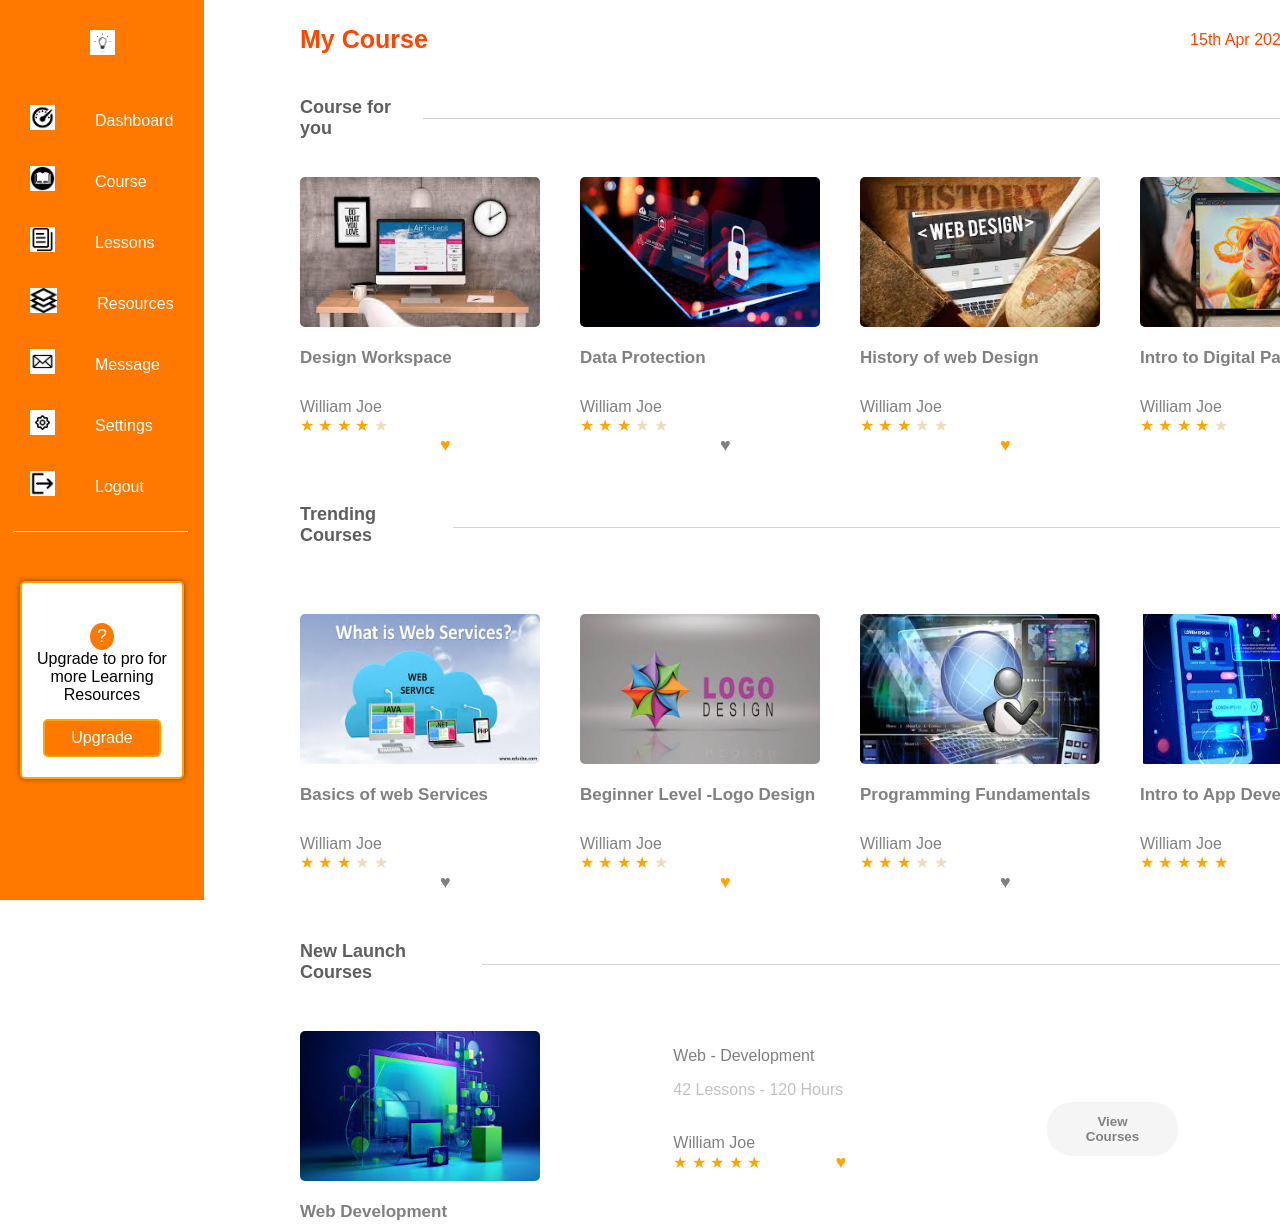
<file: index.html>
<!DOCTYPE html>
<html lang="en">
<head>
  <meta charset="UTF-8">
  <meta name="viewport" content="width=device-width, initial-scale=1.0">
  <link rel="stylesheet" href="general.css">
  <link rel="stylesheet" href="sidebar.css">
  <link rel="stylesheet" href="header.css">
  <link rel="stylesheet" href="coursevideo.css">
  <link rel="stylesheet" href="sidebarright.css">
  <title>My Dashboard- My Course</title>
</head>
<body class="body">

  <section class="sidebar">
    <nav class="nav">
      <p  class="sidebar-top-image"><img class="sidebar-image" src="images/bulb icon.png"></p>
      <div class="sidebar-link-container">
      <div class="sidebar-link"><img class="sidebar-image" src="images/dashboard icon.png"><ul>Dashboard</ul></div>
      <div class="sidebar-link"><img class="sidebar-image" src="images/course icon.png"><ul>Course</ul></div>
      <div class="sidebar-link"><img class="sidebar-image" src="images/lessson icon.png"><ul>Lessons</ul></div>
      <div class="sidebar-link"><img class="sidebar-image" src="images/resources icon.png"><ul>Resources</ul></div>
      <div class="sidebar-link"><img class="sidebar-image" src="images/message icon.png"><ul>Message</ul></div>
      <div class="sidebar-link"><img class="sidebar-image" src="images/settings icon.png"><ul>Settings</ul></div>
      <div class="sidebar-link"><img class="sidebar-image" src="images/log out icon.png"><ul>Logout</ul></div>
      <div class="sidebar-line"><hr class="line-2"></div>

      <div class="upgrade">
        <button type="button" class="upgrade-button-1">?</button>
        <div>Upgrade to pro for more Learning Resources</div>
        <button type="button" class="upgrade-button-2">Upgrade</button>
      </div>
    </div>
    </nav>

  </section>

  
<main class="main">
  <header class="head">
    <div class="course-date">
      <p class="my-course">My Course</p>
      <p class="my-date">15th Apr 2024, Monday &#128336;</p>
    </div>
    <div class="course-port">
      <p class="cour">Course for you</p>
      <hr class="line">
      <p class="view">View All</p>
    </div>
  </header>
<section class="video-preview-container-1">
  <div class="section-main">
    <div class="course-preview">
      <div class="course-image-name">
      <img class="course-image" src="images/design workspace.jpeg">
      <p class="course-name">Design Workspace</p>
       </div>

      <div class="teacher-name-rating">
      <p class="teacher-name">William Joe</p>
        <span class="rating">&#9733;</span>
        <span class="rating">&#9733;</span>
        <span class="rating">&#9733;</span>
        <span class="rating">&#9733;</span>
        <span style="color: rgb(238, 220, 187);" class="rating">&#9733;</span> 
        <span style="color: orange;" class="love-icon">&#x2665;</span>     
      </div>
    </div>
  </div>

  <div class="section-main">
    <div class="course-preview">
      <div class="course-image-name">
      <img class="course-image" src="images/data protection.jpeg">
      <p class="course-name">Data Protection</p>
       </div>

      <div class="teacher-name-rating">
      <p class="teacher-name">William Joe</p>
        <span class="rating">&#9733;</span>
        <span class="rating">&#9733;</span>
        <span class="rating">&#9733;</span>
        <span style="color: rgb(238, 220, 187);" class="rating">&#9733;</span>
        <span style="color: rgb(238, 220, 187);" class="rating">&#9733;</span> 
        <span style="color: gray;" class="love-icon">&#x2665;</span>     
      </div>
    </div>
  </div>

  <div class="section-main">
    <div class="course-preview">
      <div class="course-image-name">
      <img class="course-image" src="images/history of web design.jpeg">
      <p class="course-name">History of web Design</p>
       </div>

      <div class="teacher-name-rating">
      <p class="teacher-name">William Joe</p>
        <span class="rating">&#9733;</span>
        <span class="rating">&#9733;</span>
        <span class="rating">&#9733;</span>
        <span style="color: rgb(238, 220, 187);" class="rating">&#9733;</span>
        <span style="color: rgb(238, 220, 187);" class="rating">&#9733;</span> 
        <span style="color: orange;" class="love-icon">&#x2665;</span>     
      </div>
    </div>
  </div>

  <div class="section-main">
    <div class="course-preview">
      <div class="course-image-name">
      <img class="course-image" src="images/intro to digital painting.jpeg">
      <p class="course-name">Intro to Digital Painting</p>
       </div>

      <div class="teacher-name-rating">
      <p class="teacher-name">William Joe</p>
        <span class="rating">&#9733;</span>
        <span class="rating">&#9733;</span>
        <span class="rating">&#9733;</span>
        <span class="rating">&#9733;</span>
        <span style="color: rgb(238, 220, 187);" class="rating">&#9733;</span> 
        <span class="love-icon">&#x2665;</span>     
      </div>
    </div>
  </div>
</section>
<div class="relative">
<div class="course-port-2">
  <p class="cour-2">Trending Courses</p>
  <hr class="line-3">
  <p class="view-2" >View All</p>
</div>
</div>

<section class="video-preview-container-2">
  <div class="section-main">
    <div class="course-preview">
      <div class="course-image-name">
      <img class="course-image" src="images/web services.jpeg">
      <p class="course-name">Basics of web Services</p>
       </div>

      <div class="teacher-name-rating">
      <p class="teacher-name">William Joe</p>
        <span class="rating">&#9733;</span>
        <span class="rating">&#9733;</span>
        <span class="rating">&#9733;</span>
        <span style="color: rgb(238, 220, 187);" class="rating">&#9733;</span>
        <span style="color: rgb(238, 220, 187);" class="rating">&#9733;</span> 
        <span class="love-icon">&#x2665;</span>     
      </div>
    </div>
  </div>

  <div class="section-main">
    <div class="course-preview">
      <div class="course-image-name">
      <img class="course-image" src="images/logo design.jpeg">
      <p class="course-name">Beginner Level -Logo Design</p>
       </div>

      <div class="teacher-name-rating">
      <p class="teacher-name">William Joe</p>
        <span class="rating">&#9733;</span>
        <span class="rating">&#9733;</span>
        <span class="rating">&#9733;</span>
        <span class="rating">&#9733;</span>
        <span style="color: rgb(238, 220, 187);" class="rating">&#9733;</span> 
        <span style="color: orange;" class="love-icon">&#x2665;</span>     
      </div>
    </div>
  </div>

  <div class="section-main">
    <div class="course-preview">
      <div class="course-image-name">
      <img class="course-image" src="images/programming fundamentals.jpeg">
      <p class="course-name">Programming Fundamentals</p>
       </div>

      <div class="teacher-name-rating">
      <p class="teacher-name">William Joe</p>
        <span class="rating">&#9733;</span>
        <span class="rating">&#9733;</span>
        <span class="rating">&#9733;</span>
        <span style="color: rgb(238, 220, 187);" class="rating">&#9733;</span>
        <span style="color: rgb(238, 220, 187);" class="rating">&#9733;</span> 
        <span class="love-icon">&#x2665;</span>     
      </div>
    </div>
  </div>

  <div class="section-main">
    <div class="course-preview">
      <div class="course-image-name">
      <img class="course-image" src="images/app development.jpeg">
      <p class="course-name">Intro to App Development</p>
       </div>

      <div class="teacher-name-rating">
      <p class="teacher-name">William Joe</p>
        <span class="rating">&#9733;</span>
        <span class="rating">&#9733;</span>
        <span class="rating">&#9733;</span>
        <span class="rating">&#9733;</span>
        <span class="rating">&#9733;</span> 
        <span class="love-icon">&#x2665;</span>     
      </div>
    </div>
  </div>
</section>

<div class="relative">
  <div class="course-port-3">
    <p class="cour-2">New Launch Courses</p>
    <hr class="line-4">
    <p class="view-2" >View All</p>
  </div>
  </div>

<footer class="foot">
  
    <div class="course-preview">
      <div class="course-image-name">
      <img class="course-image" src="images/web development.jpeg">
      <p style="margin-bottom: 5px;" class="course-name">Web Development</p>
       </div>    
    </div>

  <div>
    <p class="course-name-foot">Web - Development</p>
    <p style="color: rgb(194, 194, 194);">42 Lessons - 120 Hours</p>      
    <div class="teacher-name-rating">
      <p class="teacher-name-foot">William Joe</p>
        <span class="rating">&#9733;</span>
        <span class="rating">&#9733;</span>
        <span class="rating">&#9733;</span>
        <span class="rating">&#9733;</span>
        <span class="rating">&#9733;</span> 
        <span class="love-icon-foot">&#x2665;</span>     
      </div>
  </div>

  <div class="button-foot-div">
   <button class="button-foot">View Courses</button>
   <span class="button-foot-span">
    &middot;  
    &middot;
    &middot;
  </span>
  </div>

  <div>

  </div>
</footer>
</main>


  <section class="sidebar-right">
    <div class="above">
    <div class="notification">🪧
      <img class="icon" src="images/log out icon.png">
    </div>
    <div class="profile-preview">
      <img class="profile-picture" src="images/profile picture.jpeg">
      <p class="name">Fortune</p>
      <p class="status">Student</p>
      <hr class="line-5">
    </div>
  </div>

    <div class="upcoming-courses">
      <p class="cour-3">Upcoming Classes</p>
      <p class="view-3">View All</p>
    </div>


      <div class="course-info">
        <div class="name-time">
        <p>UI/UX Design</p>
        <p>10:00</p>
      </div>
      <div class="image-number">
        <img style="margin-left: 0;" src="images/channel-1.jpeg">
        <img src="images/channel-2.jpeg">
        <img src="images/channel-3.jpeg">
        <span>31 Project members</span>
      </div>
    </div>

    <div class="course-info">
      <div class="name-time">
      <p>Graphic Design</p>
      <p>12:00</p>
    </div>
    <div class="image-number">
      <img style="margin-left: 0;" src="images/channel-1.jpeg">
      <img src="images/channel-2.jpeg">
      <img src="images/channel-3.jpeg">
      <span>25 Project members</span>
    </div>
  </div>

  <div class="course-info">
    <div class="name-time">
    <p>App Development</p>
    <p>01:00</p>
  </div>
  <div class="image-number">
    <img style="margin-left: 0;" src="images/channel-1.jpeg">
    <img src="images/channel-2.jpeg">
    <img src="images/channel-3.jpeg">
    <span>42 Project members</span>
  </div>
</div>

<div class="course-info">
  <div class="name-time">
  <p>Logo Design</p>
  <p>03:00</p>
</div>
<div class="image-number">
  <img style="margin-left: 0;" src="images/channel-1.jpeg">
  <img src="images/channel-2.jpeg">
  <img src="images/channel-3.jpeg">
  <span>51 Project members</span>
</div>
</div>

<div class="course-info">
  <div class="name-time">
  <p>Web Service</p>
  <p>05:00</p>
</div>
<div class="image-number">
  <img style="margin-left: 0;" src="images/channel-1.jpeg">
  <img src="images/channel-2.jpeg">
  <img src="images/channel-3.jpeg">
  <span>21 Project members</span>
</div>
</div>

<div class="course-info">
  <div class="name-time">
  <p>Design Workspace</p>
  <p>06:00</p>
</div>
<div class="image-number">
  <img style="margin-left: 0;" src="images/channel-1.jpeg">
  <img src="images/channel-2.jpeg">
  <img src="images/channel-3.jpeg">
  <span>15 Project members</span>
</div>
</div>
</div>
  </section>

</body>
</html>
</file>
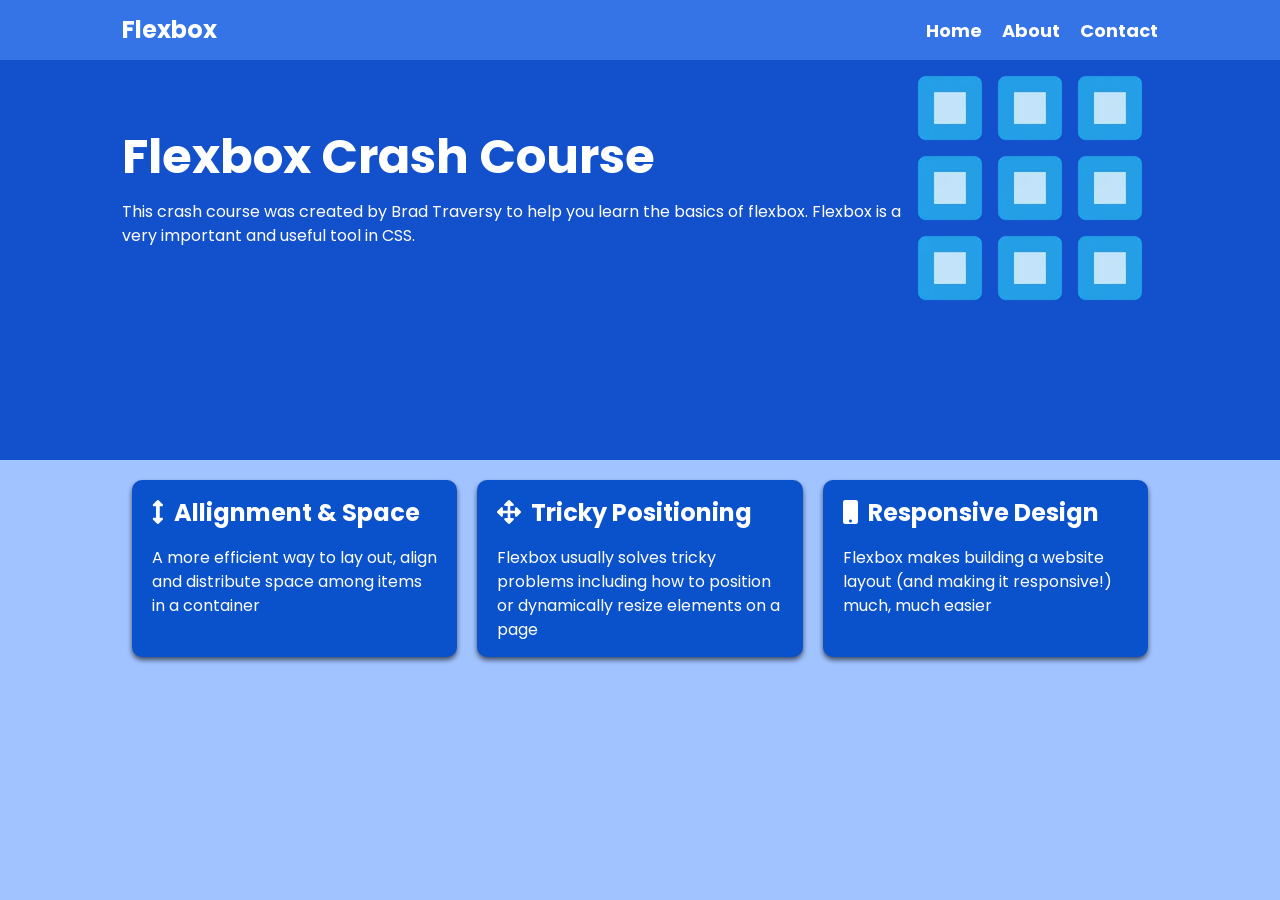
<file: flexbox.html>
<!DOCTYPE html>
 <html lang="en">
 <head>
  <meta charset="UTF-8">
  <meta name="viewport" content="width=device-width, initial-scale=1.0">
  <title>Flex Crash Course</title>
  <link rel="stylesheet" href="flexbox.css">
  <link
      rel="stylesheet"
      href="https://pro.fontawesome.com/releases/v5.10.0/css/all.css"
      integrity="sha384-AYmEC3Yw5cVb3ZcuHtOA93w35dYTsvhLPVnYs9eStHfGJvOvKxVfELGroGkvsg+p"
      crossorigin="anonymous"
    />
 </head>
 <body>
    <nav class="navbar">
      <div class="container">
        <div class="logo">Flexbox</div>
        <ul class="nav">
          <li>
            <a href="#">Home</a>
          </li>

          <li>
            <a href="#">About</a>
          </li>

          <li>
            <a href="#">Contact</a>
          </li>
        </ul>
      </div>
    </nav>

    <header class="header">
      <div class="container">
        <div>
          <h1>Flexbox Crash Course</h1>
          <p>This crash course was created by Brad Traversy to help you learn the basics of flexbox.
             Flexbox is a very important and useful tool in CSS.</p>
        </div>
        <img src="images/grid.webp" alt="grid.webp">
      </div>
    </header>

    <section class="boxes">
      <div class="container">
        <div class="box">
          <h2><i class="fas fa-arrows-alt-v"></i>Allignment & Space</h2>
          <p>A more efficient way to lay out, align and distribute space among items in a container</p>
        </div>
      
        <div class="box">
          <h2><i class="fas fa-arrows-alt"></i>Tricky Positioning</h2>
          <p>Flexbox usually solves tricky problems including how to position or dynamically resize elements on a page</p>
        </div>

        <div class="box">
          <h2><i class="fas fa-mobile"></i>Responsive Design</h2>
          <p>Flexbox makes building a website layout (and making it responsive!) much, much easier</p>
        </div>
    </div>
    </section>
 </body>
 </html>
</file>
<file: general.css>
.body {
  margin: 0;
  padding: 0;
 font-family: 'Gill Sans', 'Gill Sans MT', Calibri, 'Trebuchet MS', sans-serif;
 display: flex;
 flex-direction: row;
 justify-content: space-between;


}
/* @media (max-width: 1700px) {
  .body {
    display: flex;
  }
} */
</file>
<file: sidebar.css>
.sidebar{
  /* opacity: 0; */
  position: fixed;
  top: 0;
  bottom: 0;
  background-color: rgb(255, 120, 0);
  color: white;
  display: flex;
  justify-content: center;
}
.sidebar-image  {
  height: 25px;
  
}
.sidebar-top-image {
  padding-bottom: 20px;
  margin-top: 30px;
  margin-bottom: 15px;
  background-color: rgb(255, 120, 0);
  text-align: center;
}
.sidebar-link {
  background-color: rgb(255, 120, 0);
  display: flex;
  align-items: center;
  margin-left: 30px;
  padding-bottom: 15px;
}
ul {
  margin-top: 18px;
  margin-bottom: 10px;
}
.sidebar-line {
  margin-top: 10px;
  margin-left: 13px;
}
.line-2{
  margin: 0;
  width: 175px;
  border: none;
  height: 0.1px;
  background-color: white;
}
.upgrade {
  width: 150px;
  margin-left: 20px;
  margin-right: 20px;
  border-color: orange;
  border-style: solid;
  border-width: 2px;
  border-radius: 5px;
  padding: 20px 5px ;
  background-color: white;
  color: black;
  display: flex;
  flex-direction: column;
  align-items: center;
  margin-top: 50px;
  box-shadow: 0px 0px 5px rgba(0, 0, 0, 0.5)  ;
}
.upgrade div {
  text-align: center;
  font-size: 16px;
}
.upgrade-button-1 {
  background-color: rgb(255, 120, 0);
  padding: 3px 7px;
  border-color: rgb(255, 120, 0);;
  border-style: none;
  color: white;
  border-radius: 50%;
  font-size: 18px;
  margin-top: 20px;
}
.upgrade-button-2 {
  background-color: rgb(255, 120, 0);
  padding: 8px 26px;
  border-color: orange;
  border-style: solid;
  border-width: 2px;
  color: white;
  border-radius: 5px;
  font-size: 16px;
  margin-top: 15px;
}
/* @media screen and  {
  
} */
</file>
<file: header.css>
.head{
  background-color: white;
  /* position: fixed; */
  z-index: 20;
}
.course-date {
  color: orangered;
  display: flex;
  align-items: center;
  justify-content: space-between;
}
.my-course {
  font-size: 25px;
  font-weight: 600;
}
.course-port {
  display: flex;
  align-items: center;
}
.line{
  border: none;
  height: 0.1px;
  width: 940px;
  background-color: lightgray;
}
.cour {
  font-size: 18px;
  font-weight: 600;
  color: rgb(95, 94, 94);
}
.view {
  color: lightgray;
}

@media screen and (max-width: 768px) {
  .main {
    grid-template-columns: 1fr 1fr;
  }
}
</file>
<file: coursevideo.css>
.main {
  display: grid;
  padding-left: 300px;
  padding-right: 50px;
}
.video-preview-container-1, .video-preview-container-2 {
  display: grid;
  grid-template-columns: 1fr 1fr 1fr 1fr;
  column-gap: 40px;
  margin-top: 20px;
}

.course-image {
  border-radius: 5px;
  height: 150px;
  width: 240px;
}
.course-name {
  width: 240px;
  font-size: 17px;
  font-weight: 600;
  color: gray;
  margin-bottom: 30px;

}
.teacher-name-rating {
  width: 240px;  
}
.teacher-name {
  margin-bottom: 0;
  margin-top: 0px;
  color: gray;
}
.rating {
  color: orange;
}
.love-icon {
  color: gray;
  font-size: 18px;
  margin-left: 140px;
}
.course-port-2 {
  display: flex;
  align-items: center;
  margin: 30px 0;
}

.line-3{
  margin: 0;
  margin-top: 4px;
  margin-left: 5px;
  margin-right: 5px;
  border: none;
  height: 0.1px;
  width: 900px;
  background-color: lightgray;
}
.line-4{
  margin: 0;
  margin-top: 4px;
  margin-left: 5px;
  margin-right: 5px;
  border: none;
  height: 0.1px;
  width: 870px;
  background-color: lightgray;
}
.cour-2{
  font-size: 18px;
  font-weight: 600;
  color: rgb(95, 94, 94);
}
.view-2 {
  color: lightgray;
}

.course-port-3 {
  display: flex;
  align-items: center;
  margin: 30px 0;

}

.foot {
  display: grid;
  grid-template-columns: 1fr 1fr 1fr;
  column-gap: 40px;
}
.course-name-foot {
  color: gray;
}
.teacher-name-foot {
  margin-bottom: 0;
  margin-top: 35px;
  color: gray;
}
.rating {
  color: orange;
}
.love-icon-foot {
  color: orange;
  font-size: 18px;
  margin-left: 70px;
}
.button-foot {
  border: none;
  font-weight: 600;
  background-color: rgb(245, 245, 245);
  color: gray;
  padding: 12px 24px;
  border-radius: 25px;
}
.button-foot-span {
  color: gray;
  font-size: 20px;
  font-weight: 600;
  margin-left: 175px;
}
.button-foot-div {
  display: flex;
  align-items: center;
  text-align: center;

}
/* @media screen and (max-width: 1800px) {
  .sidebar-right{
  }
}

 @media screen and (max-width: 1400px) {
  .video-preview-container-1, .video-preview-container-2{
    grid-template-columns: 1fr 1fr 1fr;
    column-gap: 0px;
    row-gap: 40px;
  }

} */
</file>
<file: sidebarright.css>
.sidebar-right {
  margin: 8px;
  margin-right: 15px;
}
.icon {
  height: 18px;
}
.notification {
  display: flex;
  justify-content: space-between;
  align-items: center;
  margin: 22px;
  margin-bottom: 0;
}

.profile-preview {
  text-align: center;
}
.profile-picture {
  height: 200px;
}
.name{
  font-size: 18px;
  font-weight: 600;
  margin-bottom: 0;
  margin-top: 0;
}
.status{
  margin-top: 0;
  color: rgb(165, 163, 163);
}
.line-5{
  margin: 0;
  border: none;
  height: 0.1px;
  background-color: lightgray;
}
.upcoming-courses {
  display: flex;
  justify-content: space-between;
}
.cour-3{
  margin-bottom: 10px;
  font-size: 18px;
  font-weight: 600;
  color: rgb(95, 94, 94);
}
.view-3 {
  color: lightgray;
  margin-bottom: 10px;
}
.course-info {
  height: 70px;
  border-radius: 10px;
  border-width: 2px;
  border-style: solid;
  border-color: lightgray;
  padding: 10px 20px;
  color: rgb(165, 163, 183);
  font-size: 18px ;
  margin-top: 10px;
  margin-bottom: 10px;

}
.name-time {
  display: flex;
  justify-content: space-between;
  width: 324px;
}
.name-time p {
  margin-top: 0;
}
.image-number {
  display: flex;
  align-items: center;
}
.image-number img{
  border-radius: 50%;
  height: 34px;
  margin-left: -5px;
}
.image-number span {
  margin-left: 55px;
}
/* @media (max-width: 1800px) {
  .body {
    height: 16500px;
    width: 1500px;
  }
  .below-profile {
    position: absolute;
    top: 1200px;
    bottom: 0px;
    right: 170px;
    color: black;
    display: grid;
    grid-template-columns: 1fr 1fr 1fr;
    column-gap: 20px;
  }
  .upcoming-courses {
    position: absolute;
    bottom: 1000px;
    left: -1150%;
    color: black;
    display: flex;
    flex-direction: row;
    align-items: center;
  }
  .view-3 {
    margin-left: 890px;
  }
  .profile-picture {
    height: 100px;
    margin-top: 10px;
  }
  } */

  @media screen and (max-width: 768px) {
    .body {
      height: 4500px;
    }
    .above {
      z-index: 15;
      position: absolute;
      width: 330px;
      left: 12px;
      top: -3760px;
    }
    .sidebar {
      opacity: 0;
    }
    .sidebar-right{
      top: 3750px; 
    }
    .profile-picture{
      margin-top: 10px;
      height: 80px;
    }
    .notification {
      margin-top: 10px;
    }
    .status {
      margin-bottom: 0;
    }
    .line-5 {
      opacity: 0;
    }
    .upcoming-courses, .course-info {
      width: 300px;
    }
    .upcoming-courses{
      margin-left: 20px;
    }
    .cour-3, .view-3 {
      margin-bottom: 0;
    }
    .name-time {
      width: 300px;
    }
  }
</file>
<file: flexbox.css>
@import url('https://fonts.googleapis.com/css2?family=Poppins:wght@400;700&display=swap');
* {
  box-sizing: border-box;
  margin: 0;
  padding: 0;
}

body {
  font-family: 'poppins', sans-serif;
  font-size: 16px;
  line-height: 1.5;
  color: #333;
  background-color: #a1c3ff;
}
img {
  max-width: 100%;
}

h1, h2 {
  margin-bottom: 15px;
}
ul {
  list-style-type: none;
}
.container {
  max-width: 1100px;
  margin: 0 auto;
  padding: 0 32px;
}
.navbar {
  background-color: #3474e6;
  color: #fff;
  height: 60px;
}
.navbar .logo {
  font-size: x-large;
  font-weight: bold;
}
.navbar a{
  color:  #fff;
  text-decoration: none;
  font-size: 18px;
  font-weight: bold;
}
.navbar a:hover {
  color: lightblue;
}
.navbar .container {
  display: flex;
  justify-content: space-between;
  align-items: center;
  height: 100%;
}
.navbar ul {
  display: flex;
}
.navbar ul li{
  margin-left: 20px;
}
.header {
  background-color: #1351cc;
  color: #fff;
  min-height: 400px;
}
.header h1 {
  font-weight: bold;
  font-size: 3rem;
  line-height: 1.2;
}
.header img {
  max-width: 400px;
}
.header .container {
  display: flex;
  align-items: center;
  justify-content: space-between;
}

.boxes .container {
  display: flex;
  justify-content: space-between;
}
.box {
  flex: 1;
  background-color: #0a51cc;
  color: #fff;
  border-radius: 10px;
  margin: 20px 10px;
  box-shadow: 0 3px 5px rgba(0, 0, 0, 0.6);
 padding: 15px 20px;
}
.box i {
  margin-right: 10px;
}
@media (max-width: 768px) {
  .header .container {
    flex-direction: column;
    padding-top: 20px;
    text-align: center;
  }
  .boxes .container {
    display: block;
    text-align: center;
  }
}
</file>
